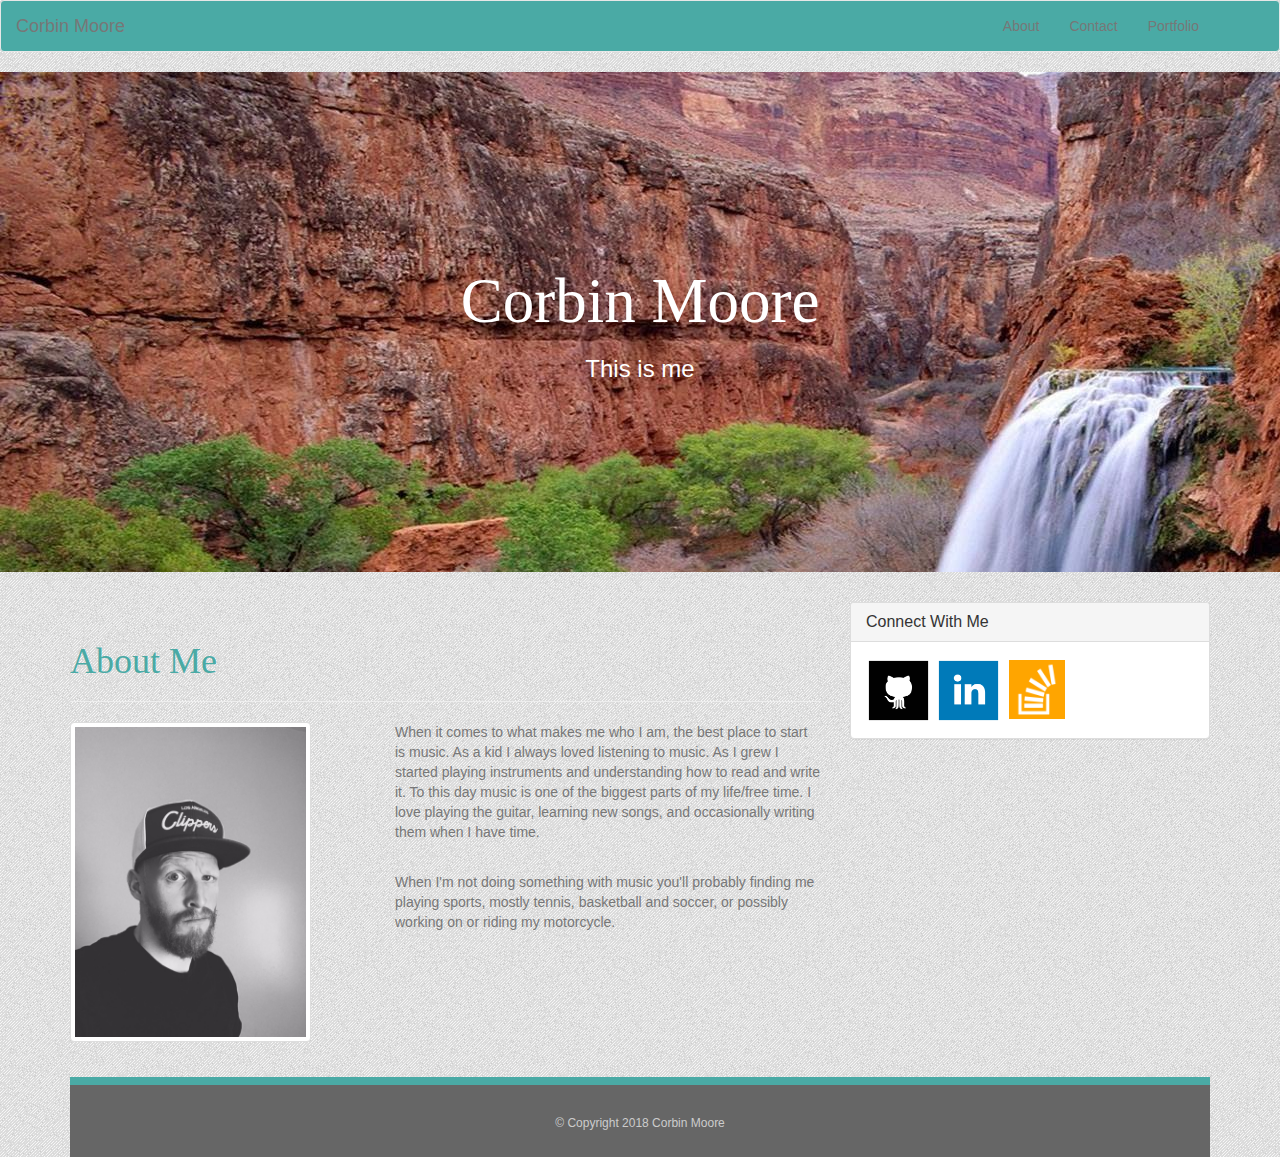
<file: index.html>
<!DOCTYPE html>
<html lang="en">

<head>
    <meta charset="UTF-8">
    <meta name="viewport" content="width=device-width, initial-scale=1.0">
    <meta http-equiv="X-UA-Compatible" content="ie=edge">
    <title>About me</title>
    <!-- Latest compiled and minified CSS -->
    <link rel="stylesheet" href="https://maxcdn.bootstrapcdn.com/bootstrap/3.3.7/css/bootstrap.min.css" integrity="sha384-BVYiiSIFeK1dGmJRAkycuHAHRg32OmUcww7on3RYdg4Va+PmSTsz/K68vbdEjh4u"
        crossorigin="anonymous">
    <link rel="stylesheet" href="assets/css/style.css">
</head>

<body>
    <nav class="navbar navbar-default">
        <div class="container-fluid"> 
            <!-- Brand and toggle get grouped for better mobile display -->
            <div class="navbar-header">
                <button type="button" class="navbar-toggle collapsed" data-toggle="collapse" data-target="#bs-example-navbar-collapse-1"
                    aria-expanded="false">
                    <span class="sr-only">Toggle navigation</span>
                    <span class="icon-bar"></span>
                    <span class="icon-bar"></span>
                    <span class="icon-bar"></span>
                </button>
                <a class="navbar-brand" href="#">Corbin Moore</a>
            </div>

            <!-- Collect the nav links, forms, and other content for toggling -->
            <div class="collapse navbar-collapse" id="bs-example-navbar-collapse-1">
                <ul class="nav navbar-nav navbar-right">
                    <li>
                        <a href="index.html">About</a>
                    </li>
                    <li>
                        <a href="contact.html">Contact</a>
                    </li>
                    <li>
                        <a href="portfolio.html">Portfolio</a>
                    </li>
                </ul>
            </div>
            <!-- /.navbar-collapse -->
        </div>
        <!-- /.container-fluid -->
    </nav>
    <div class="jumbotron">
            <h1>Corbin Moore</h1>
            <h3>This is me</h3>
          </div>
    <div class="container">
        <div class="row">
            <div class="col-md-8" "col-xs-8">
                <div class="page-header">
                    <h1>About Me</h1>
                </div>
                    <div class="row">
                        <div class="col-md-5" "col-xs-5">
                            <img class="thumbnail" id="profile" src="assets/images/IMG_8466.JPG" >
                        </div>
                        <div class="col-md-7" "col-xs-7" class="abouttext">
                            <p>When it comes to what makes me who I am, the best place to start is music. As a kid I always
                            loved listening to music. As I grew I started playing instruments and understanding how to
                            read and write it. To this day music is one of the biggest parts of my life/free time. I
                            love playing the guitar, learning new songs, and occasionally writing them when I have time.</p>
                            <br>
                            <p>When I'm not doing something with music you'll probably finding me playing sports, mostly tennis,
                            basketball and soccer, or possibly working on or riding my motorcycle.</p>
                        </div>
                    </div>
            </div>    
            <div class="col-md-4" "col-xs-4">
                <div class="panel panel-default">
                    <div class="panel-heading">
                        <h3 class="panel-title">Connect With Me</h3>
                    </div>
                    <div class="panel-body">
                        <a href="https://github.com/corbinmoore27" target="_blank"><img class="sidebarimages" src="assets/images/github.png" alt="Github logo/link"></a>
                        <a href="https://www.linkedin.com/in/corbin-moore/" target="_blank"><img class="sidebarimages" src="assets/images/linkedin.png" alt="LinkedIn logo/link"></a>
                        <a href="https://stackexchange.com/users/12580760/corbin-moore" target="_blank"><img class="sidebarimages2" src="assets/images/stackoverflow.png" alt="Stackoverflow logo/link"></a>
                    </div>
                </div>
            </div>
    </div>
    <footer>
        <div class="container2">
            &#169 Copyright 2018 Corbin Moore
        </div>
    </footer>
</body>

</html>
</file>
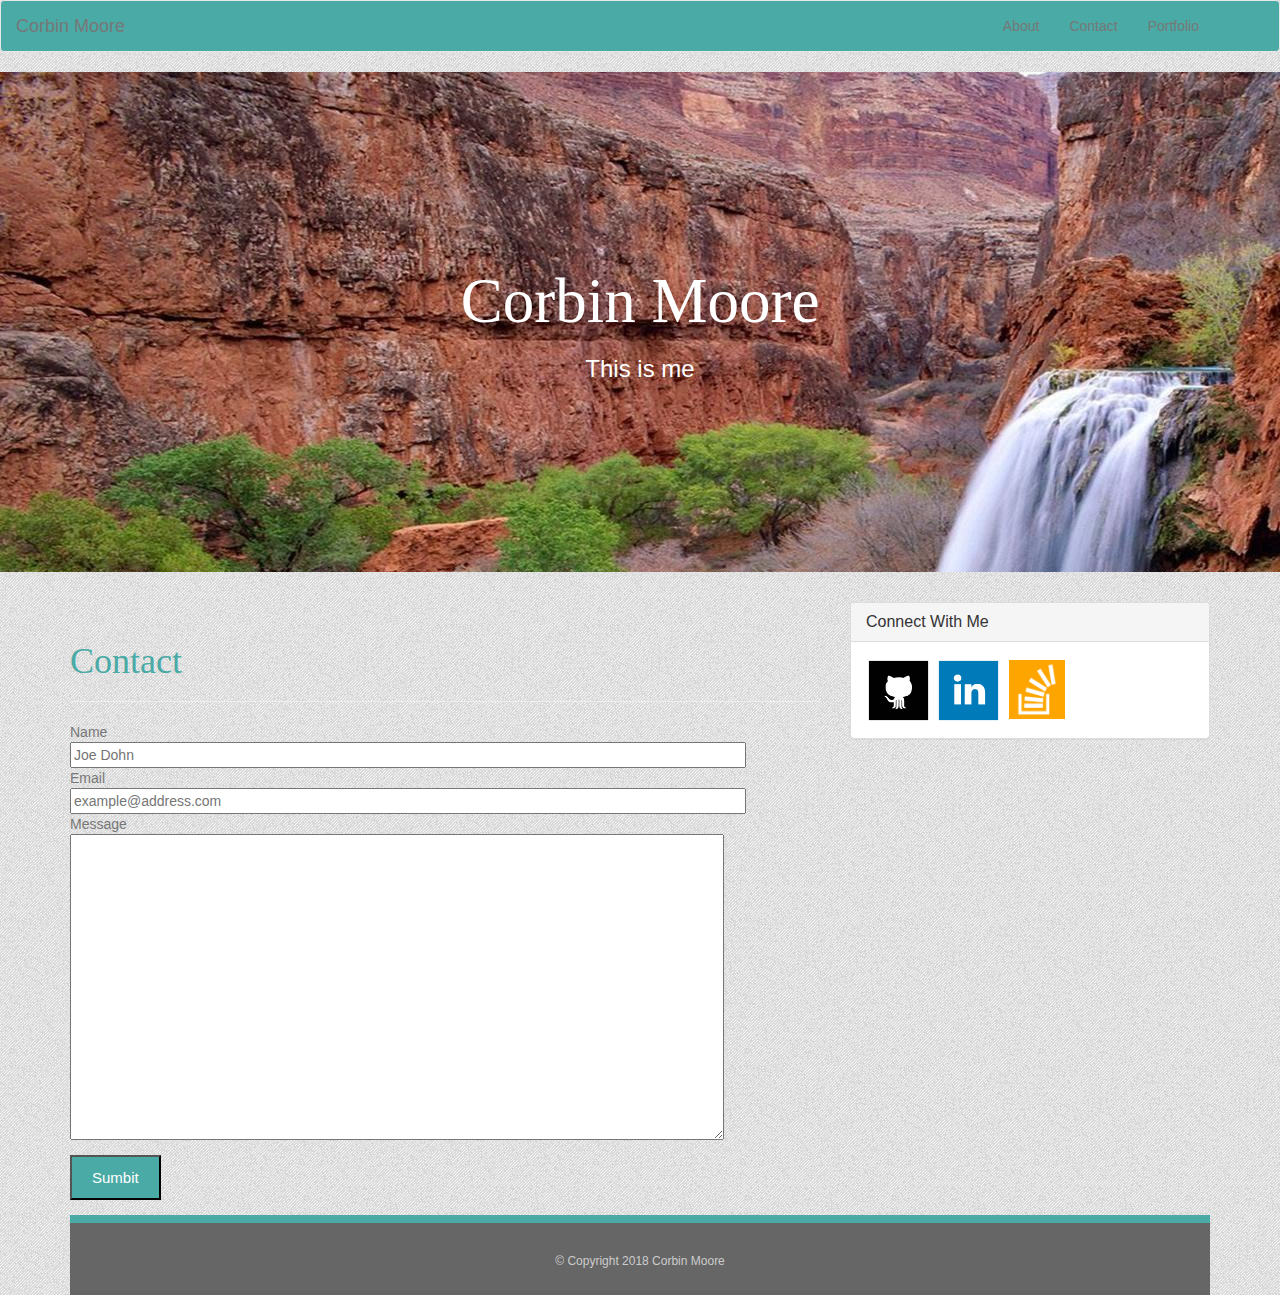
<file: contact.html>
<!DOCTYPE html>
<html lang="en">

<head>
    <meta charset="UTF-8">
    <meta name="viewport" content="width=device-width, initial-scale=1.0">
    <meta http-equiv="X-UA-Compatible" content="ie=edge">
    <title>About me</title>
    <!-- Latest compiled and minified CSS -->
    <link rel="stylesheet" href="https://maxcdn.bootstrapcdn.com/bootstrap/3.3.7/css/bootstrap.min.css" integrity="sha384-BVYiiSIFeK1dGmJRAkycuHAHRg32OmUcww7on3RYdg4Va+PmSTsz/K68vbdEjh4u"
        crossorigin="anonymous">
    <link rel="stylesheet" href="assets/css/style.css">
</head>

<body>
    <nav class="navbar navbar-default">
        <div class="container-fluid"> 
            <!-- Brand and toggle get grouped for better mobile display -->
            <div class="navbar-header">
                <button type="button" class="navbar-toggle collapsed" data-toggle="collapse" data-target="#bs-example-navbar-collapse-1"
                    aria-expanded="false">
                    <span class="sr-only">Toggle navigation</span>
                    <span class="icon-bar"></span>
                    <span class="icon-bar"></span>
                    <span class="icon-bar"></span>
                </button>
                <a class="navbar-brand" href="#">Corbin Moore</a>
            </div>

            <!-- Collect the nav links, forms, and other content for toggling -->
            <div class="collapse navbar-collapse" id="bs-example-navbar-collapse-1">
                <ul class="nav navbar-nav navbar-right">
                    <li>
                        <a href="index.html">About</a>
                    </li>
                    <li>
                        <a href="contact.html">Contact</a>
                    </li>
                    <li>
                        <a href="portfolio.html">Portfolio</a>
                    </li>
                </ul>
            </div>
            <!-- /.navbar-collapse -->
        </div>
        <!-- /.container-fluid -->
    </nav>
    <div class="jumbotron">
            <h1>Corbin Moore</h1>
            <h3>This is me</h3>
          </div>
    <div class="container">
        <div class="row">
            <div class="col-md-8">
                <div class="page-header">
                    <h1>Contact</h1>
                </div>
                    <div class="row">
                        <div class="col-md-12">
                            <form action="">
                                Name
                                <br>
                                <input placeholder="Joe Dohn" size="80%" type="text" name="name">
                                <br> Email
                                <br>
                                <input placeholder="example@address.com" size="80%" type="email" name="email">
                                <br> Message
                                <br>
                                <textarea name="Message" cols="78" rows="15"></textarea>
                                <br>
                                <input class="submit" type="submit" value="Sumbit">
                                </form>                            
                        </div>
                    </div>
            </div>    
            <div class="col-md-4">
                <div class="panel panel-default">
                    <div class="panel-heading">
                        <h3 class="panel-title">Connect With Me</h3>
                    </div>
                    <div class="panel-body">
                        <a href="https://github.com/corbinmoore27" target="_blank"><img class="sidebarimages" src="assets/images/github.png" alt="Github logo/link"></a>
                        <a href="https://www.linkedin.com/in/corbin-moore/" target="_blank"><img class="sidebarimages" src="assets/images/linkedin.png" alt="LinkedIn logo/link"></a>
                        <a href="https://stackexchange.com/users/12580760/corbin-moore" target="_blank"><img class="sidebarimages2" src="assets/images/stackoverflow.png" alt="Stackoverflow logo/link"></a>
                    </div>
                </div>
            </div>
    </div>
    <footer>
        <div class="container2">
            &#169 Copyright 2018 Corbin Moore
        </div>
    </footer>
</body>

</html>
</file>
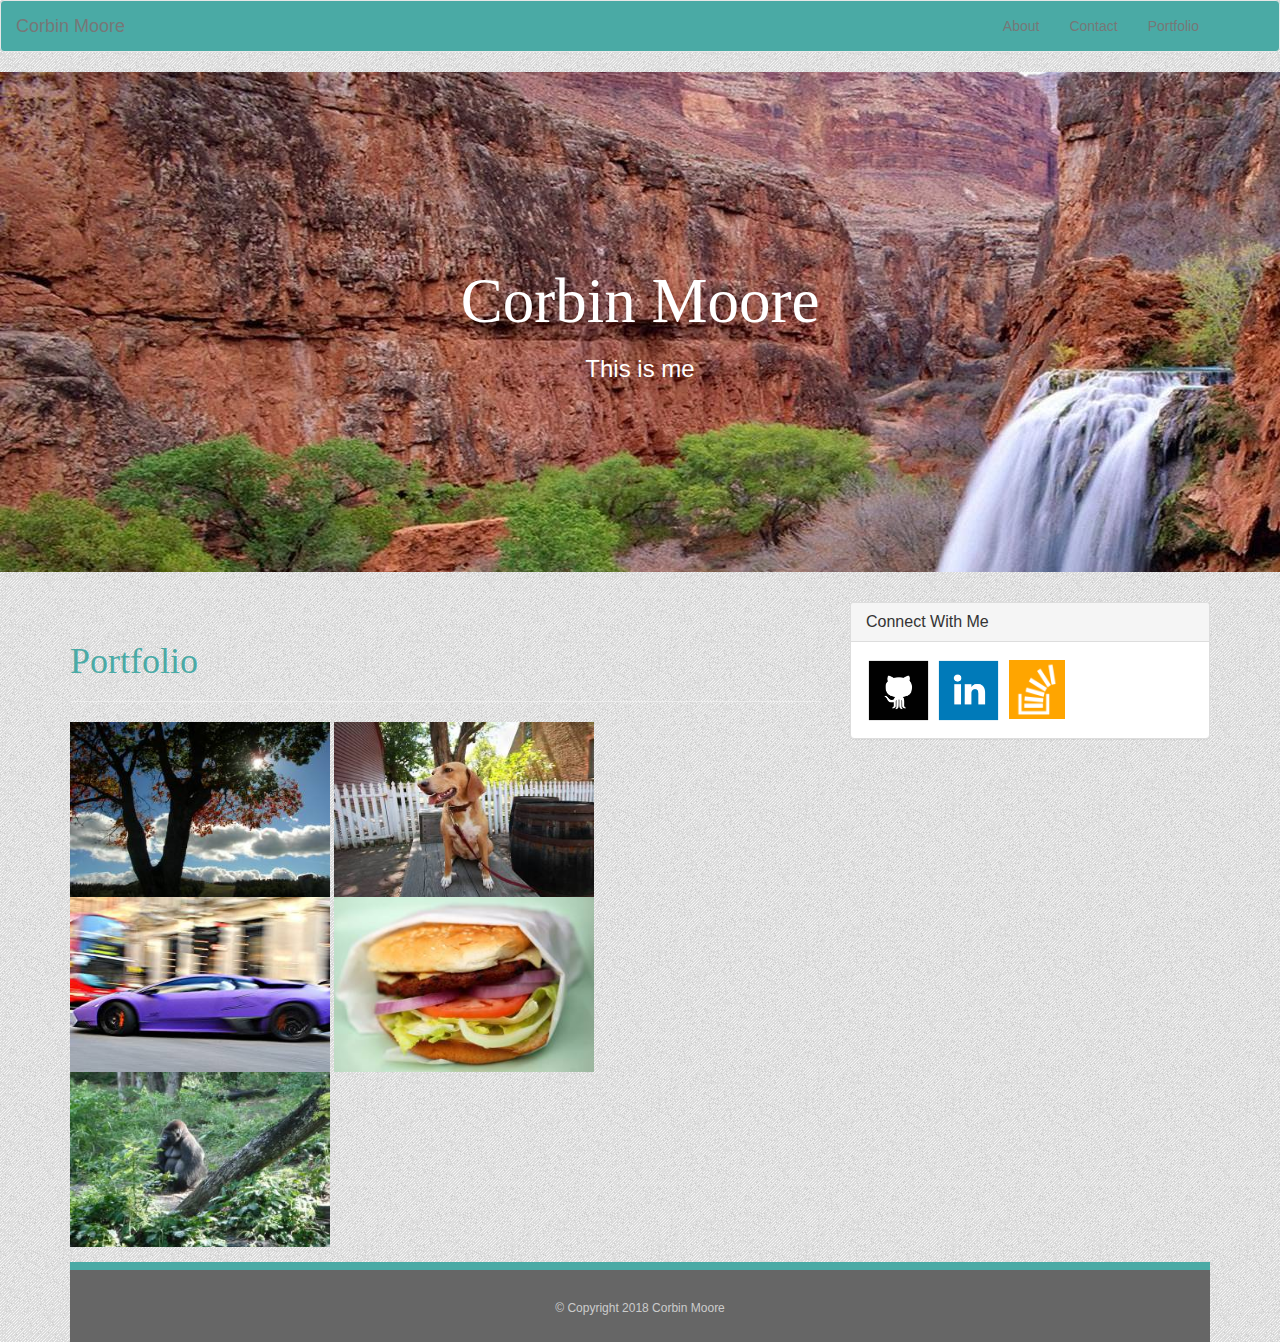
<file: portfolio.html>
<!DOCTYPE html>
<html lang="en">

<head>
    <meta charset="UTF-8">
    <meta name="viewport" content="width=device-width, initial-scale=1.0">
    <meta http-equiv="X-UA-Compatible" content="ie=edge">
    <title>About me</title>
    <!-- Latest compiled and minified CSS -->
    <link rel="stylesheet" href="https://maxcdn.bootstrapcdn.com/bootstrap/3.3.7/css/bootstrap.min.css" integrity="sha384-BVYiiSIFeK1dGmJRAkycuHAHRg32OmUcww7on3RYdg4Va+PmSTsz/K68vbdEjh4u"
        crossorigin="anonymous">
    <link rel="stylesheet" href="assets/css/style.css">
</head>

<body>
    <nav class="navbar navbar-default">
        <div class="container-fluid"> 
            <!-- Brand and toggle get grouped for better mobile display -->
            <div class="navbar-header">
                <button type="button" class="navbar-toggle collapsed" data-toggle="collapse" data-target="#bs-example-navbar-collapse-1"
                    aria-expanded="false">
                    <span class="sr-only">Toggle navigation</span>
                    <span class="icon-bar"></span>
                    <span class="icon-bar"></span>
                    <span class="icon-bar"></span>
                </button>
                <a class="navbar-brand" href="#">Corbin Moore</a>
            </div>

            <!-- Collect the nav links, forms, and other content for toggling -->
            <div class="collapse navbar-collapse" id="bs-example-navbar-collapse-1">
                <ul class="nav navbar-nav navbar-right">
                    <li>
                        <a href="index.html">About</a>
                    </li>
                    <li>
                        <a href="contact.html">Contact</a>
                    </li>
                    <li>
                        <a href="portfolio.html">Portfolio</a>
                    </li>
                </ul>
            </div>
            <!-- /.navbar-collapse -->
        </div>
        <!-- /.container-fluid -->
    </nav>
    <div class="jumbotron">
            <h1>Corbin Moore</h1>
            <h3>This is me</h3>
          </div>
    <div class="container">
        <div class="row">
            <div class="col-md-8">
                <div class="page-header">
                    <h1>Portfolio</h1>
                </div>
                    <div class="row">
                        <div class="col-md-12">
                            <img class="gridItem" src="assets/images/tree.jpg" alt="Hangman">
                            <img class="gridItem" src="assets/images/dog.jpg" alt="RPG Game">
                            <img class="gridItem" src="assets/images/car.jpg" alt="Trivia Game">
                            <img class="gridItem" src="assets/images/burger.jpg" alt="Rutgers Info Widget">
                            <img class="gridItem" src="assets/images/gorilla.jpg" alt="Rock Paper Scissors">
                        </div>
                    </div>
            </div>    
            <div class="col-md-4">
                <div class="panel panel-default">
                    <div class="panel-heading">
                        <h3 class="panel-title">Connect With Me</h3>
                    </div>
                    <div class="panel-body">
                        <a href="https://github.com/corbinmoore27" target="_blank"><img class="sidebarimages" src="assets/images/github.png" alt="Github logo/link"></a>
                        <a href="https://www.linkedin.com/in/corbin-moore/" target="_blank"><img class="sidebarimages" src="assets/images/linkedin.png" alt="LinkedIn logo/link"></a>
                        <a href="https://stackexchange.com/users/12580760/corbin-moore" target="_blank"><img class="sidebarimages2" src="assets/images/stackoverflow.png" alt="Stackoverflow logo/link"></a>
                    </div>
                </div>
            </div>
    </div>
    <footer>
        <div class="container2">
            &#169 Copyright 2018 Corbin Moore
        </div>
    </footer>
</body>

</html>
</file>
<file: assets/css/style.css>
* {
    font-family: Arial, Helvetica, sans-serif;
}

h1, h2 {
   color: #4aaaa5;
   font-family: Georgia, 'Times New Roman', Times, serif;
}

body {
   background-image: url('../images/kindajean.png');
}

p {
    color: #777777;
}

#entirecontent {
    width: 960px;
    margin-right: auto;
    margin-left: auto;
    margin-top: 30px;
}

#profile {
    width: 241px;
    height: 320px;
}

.abouttext {
    margin-top: 20px;
    line-height: 30px;
}

header {
    color: #777777;
    background-color: #ffffff;
    width: 100%;
    position: absolute;
    top: 0;
    left: 0;
    text-align: right;
    padding-top: 30px;
    padding-bottom: 30px;
}

#sidebar {
    width: 210px;
    background-color: #ffffff;
    padding: 20px;
    padding-top: 5px;
    margin-left: 20px;
    margin-top: 60px;
}

.sidebarimages {
    width: 66px;
    height: 66px;
}

.sidebarimages2 {
    width: 59px;
    height: 59px;
    padding-left: 3px;
}

#maincontent {
    background-color: #ffffff;
    width: 590px;
    padding: 20px;
    padding-top: 5px;
    padding-bottom: 80px;
    float: left;
    margin-right: 20px;
    margin-top: 60px;
    position: relative;
}

.nameheader {
    background-color: #4aaaa5;
    color: #ffffff;
    width: 270px;
    padding: 20px;
    text-align: center;
    position: absolute;
    left: 120px;
    top: -20px;
    z-index: 1;
}

footer {
    background-color: #666666;
    text-align: center;
    color: #979797;
    position: relative;
    bottom: 0;
    left: 0;
    width: 100%;
    padding-top: 25px;
    padding-bottom: 25px;
    margin-top: 15px;
}

.headlink {
    padding: 15px;
    text-decoration: none;
    color: #777777;

}

nav {
    padding-right: 50px;
}

form {
    color: #777777;
    /* Don't know how to get the border of the message box to change colors */
    border-color: #777777;
}

.submit {
    background-color: #4aaaa5;
    color: #ffffff;
    padding: 10px 20px;
    font-size: 15px;
    margin-top: 10px;
}

.gridContainer {
    display: grid;
    grid-template-columns: auto auto;
    grid-column-gap: -20px;
    grid-row-gap: 10px;
    margin-left: 25px;
}

.gridItem {
    width: 260px;
    height: 175px;
}

.banner {
    padding: 20px;
    background-color: #4aaaa5;
    color: #ffffff;
    height: 20px;
    width: 220px;
    text-align: center;
    font-size: 18px;
}

.row1 {
    position: absolute;
    top: 200px;
}

.column1 {
    position: absolute;
    left: 45px;
}

.column2 {
    position: absolute;
    left: 327px;
}

.row2 {
    position: absolute;
    top: 385px;
}   

.row3 {
    position: absolute;
    top: 570px;
}

footer {
    padding: 30px 0;
    clear: both;
    font-size: 12px;
    color: #ccc;
    text-align: center;
    background: #666;
    border-top: 8px solid #4aaaa5;
    height: 80px;
  }

.jumbotron {
    text-align: center;
    background-image: url(../images/havasupai.jpg);
    height: 500px;
    color: #ffffff;
    padding-top: 175px;
    text-shadow: 4px

}

.navbar {
    background-color: #4aaaa5;
}
</file>
